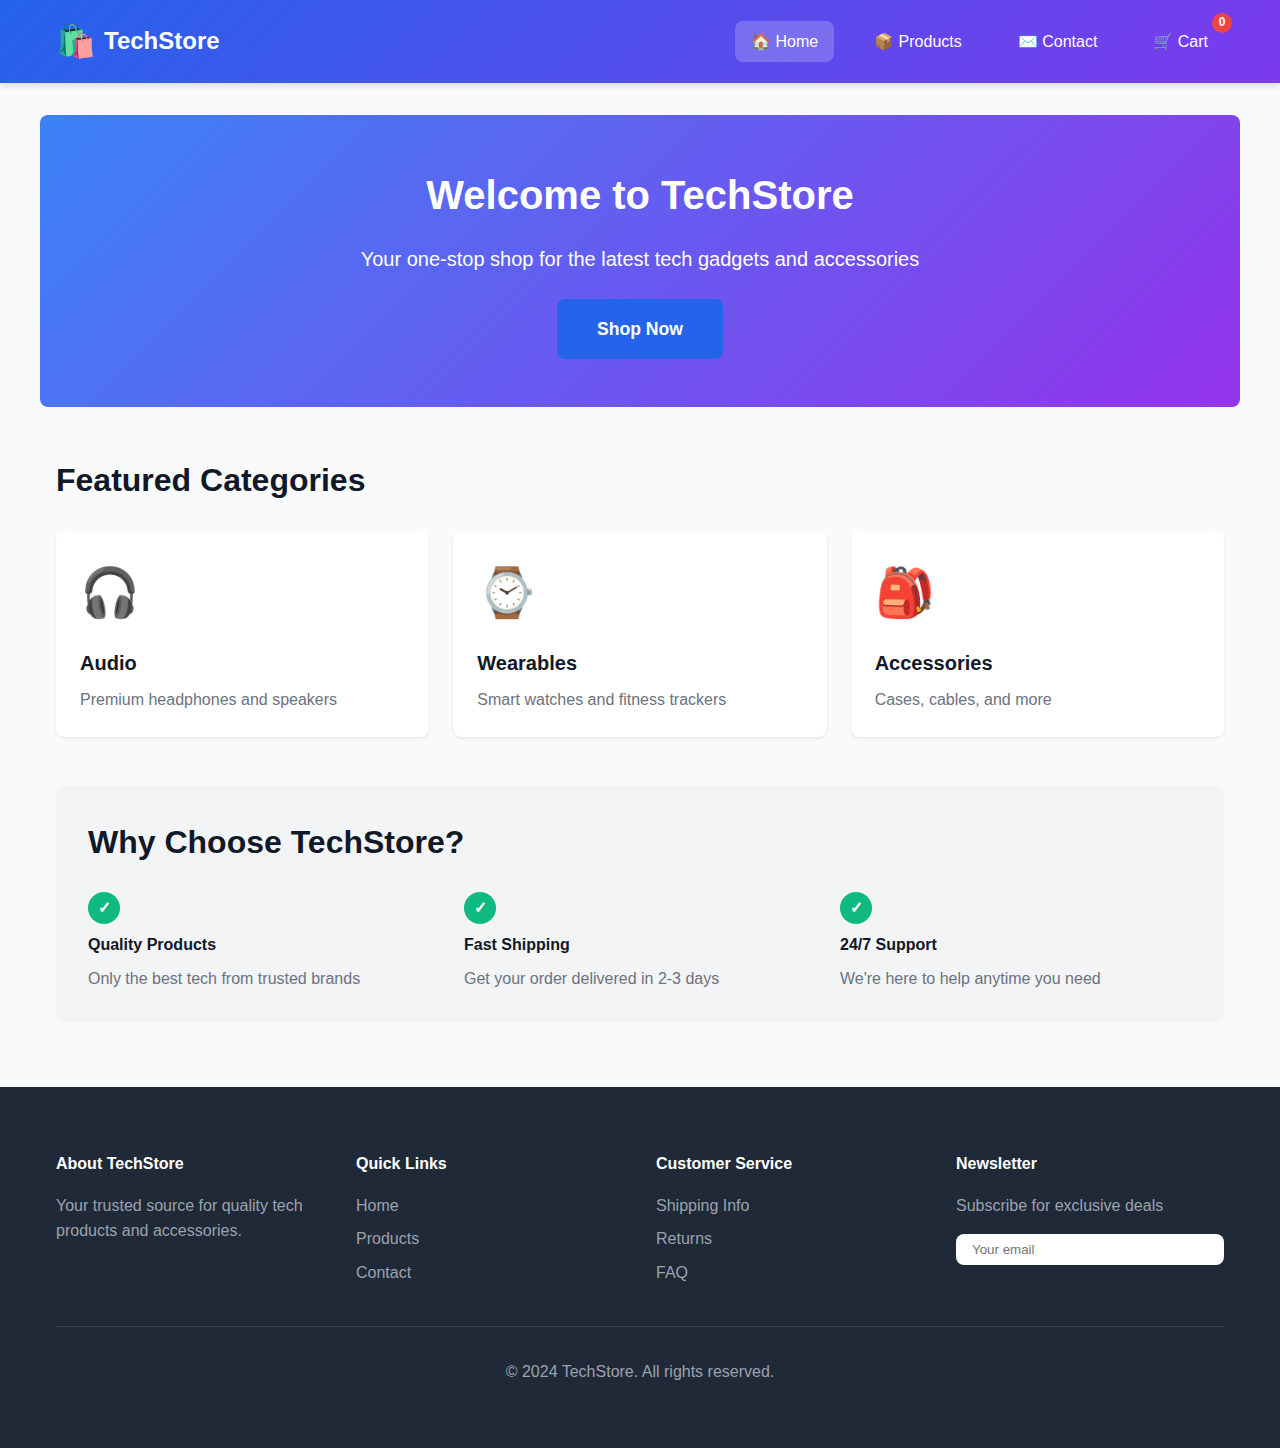
<file: index.html>
<!DOCTYPE html>
<html lang="en">
<head>
    <!-- Google tag (gtag.js) -->
<script async src="https://www.googletagmanager.com/gtag/js?id=G-QNERVDHB1G"></script>
<script>
  window.dataLayer = window.dataLayer || [];
  function gtag(){dataLayer.push(arguments);}
  gtag('js', new Date());

  gtag('config', 'G-QNERVDHB1G');
</script>
    <meta charset="UTF-8">
    <meta name="viewport" content="width=device-width, initial-scale=1.0">
    <title>TechStore - Home</title>
    <link rel="stylesheet" href="styles.css">
</head>
<body>
    <header class="header">
        <div class="container header-content">
            <div class="logo">
                <span class="logo-icon">🛍️</span>
                <h1>TechStore</h1>
            </div>
            <nav class="nav">
                <a href="index.html" class="nav-link active">🏠 Home</a>
                <a href="products.html" class="nav-link">📦 Products</a>
                <a href="contact.html" class="nav-link">✉️ Contact</a>
                <a href="cart.html" class="nav-link cart-link">
                    🛒 Cart
                    <span class="cart-badge" id="cartBadge">0</span>
                </a>
            </nav>
        </div>
    </header>

    <main>
        <section class="hero">
            <div class="container">
                <h2 class="hero-title">Welcome to TechStore</h2>
                <p class="hero-subtitle">Your one-stop shop for the latest tech gadgets and accessories</p>
                <a href="products.html" class="btn btn-primary btn-large">Shop Now</a>
            </div>
        </section>

        <section class="container section">
            <h3 class="section-title">Featured Categories</h3>
            <div class="grid-3">
                <div class="card card-hover">
                    <div class="category-icon">🎧</div>
                    <h4 class="card-title">Audio</h4>
                    <p class="card-text">Premium headphones and speakers</p>
                </div>
                <div class="card card-hover">
                    <div class="category-icon">⌚</div>
                    <h4 class="card-title">Wearables</h4>
                    <p class="card-text">Smart watches and fitness trackers</p>
                </div>
                <div class="card card-hover">
                    <div class="category-icon">🎒</div>
                    <h4 class="card-title">Accessories</h4>
                    <p class="card-text">Cases, cables, and more</p>
                </div>
            </div>
        </section>

        <section class="container section">
            <div class="features-box">
                <h3 class="section-title">Why Choose TechStore?</h3>
                <div class="grid-3">
                    <div class="feature">
                        <span class="feature-icon">✓</span>
                        <h4 class="feature-title">Quality Products</h4>
                        <p class="feature-text">Only the best tech from trusted brands</p>
                    </div>
                    <div class="feature">
                        <span class="feature-icon">✓</span>
                        <h4 class="feature-title">Fast Shipping</h4>
                        <p class="feature-text">Get your order delivered in 2-3 days</p>
                    </div>
                    <div class="feature">
                        <span class="feature-icon">✓</span>
                        <h4 class="feature-title">24/7 Support</h4>
                        <p class="feature-text">We're here to help anytime you need</p>
                    </div>
                </div>
            </div>
        </section>
    </main>

    <footer class="footer">
        <div class="container footer-content">
            <div class="grid-4">
                <div>
                    <h4 class="footer-title">About TechStore</h4>
                    <p class="footer-text">Your trusted source for quality tech products and accessories.</p>
                </div>
                <div>
                    <h4 class="footer-title">Quick Links</h4>
                    <ul class="footer-links">
                        <li><a href="index.html">Home</a></li>
                        <li><a href="products.html">Products</a></li>
                        <li><a href="contact.html">Contact</a></li>
                    </ul>
                </div>
                <div>
                    <h4 class="footer-title">Customer Service</h4>
                    <ul class="footer-links">
                        <li>Shipping Info</li>
                        <li>Returns</li>
                        <li>FAQ</li>
                    </ul>
                </div>
                <div>
                    <h4 class="footer-title">Newsletter</h4>
                    <p class="footer-text">Subscribe for exclusive deals</p>
                    <input type="email" placeholder="Your email" class="footer-input">
                </div>
            </div>
            <div class="footer-bottom">
                <p>&copy; 2024 TechStore. All rights reserved.</p>
            </div>
        </div>
    </footer>

    <script src="script.js"></script>
</body>
</html>
</file>
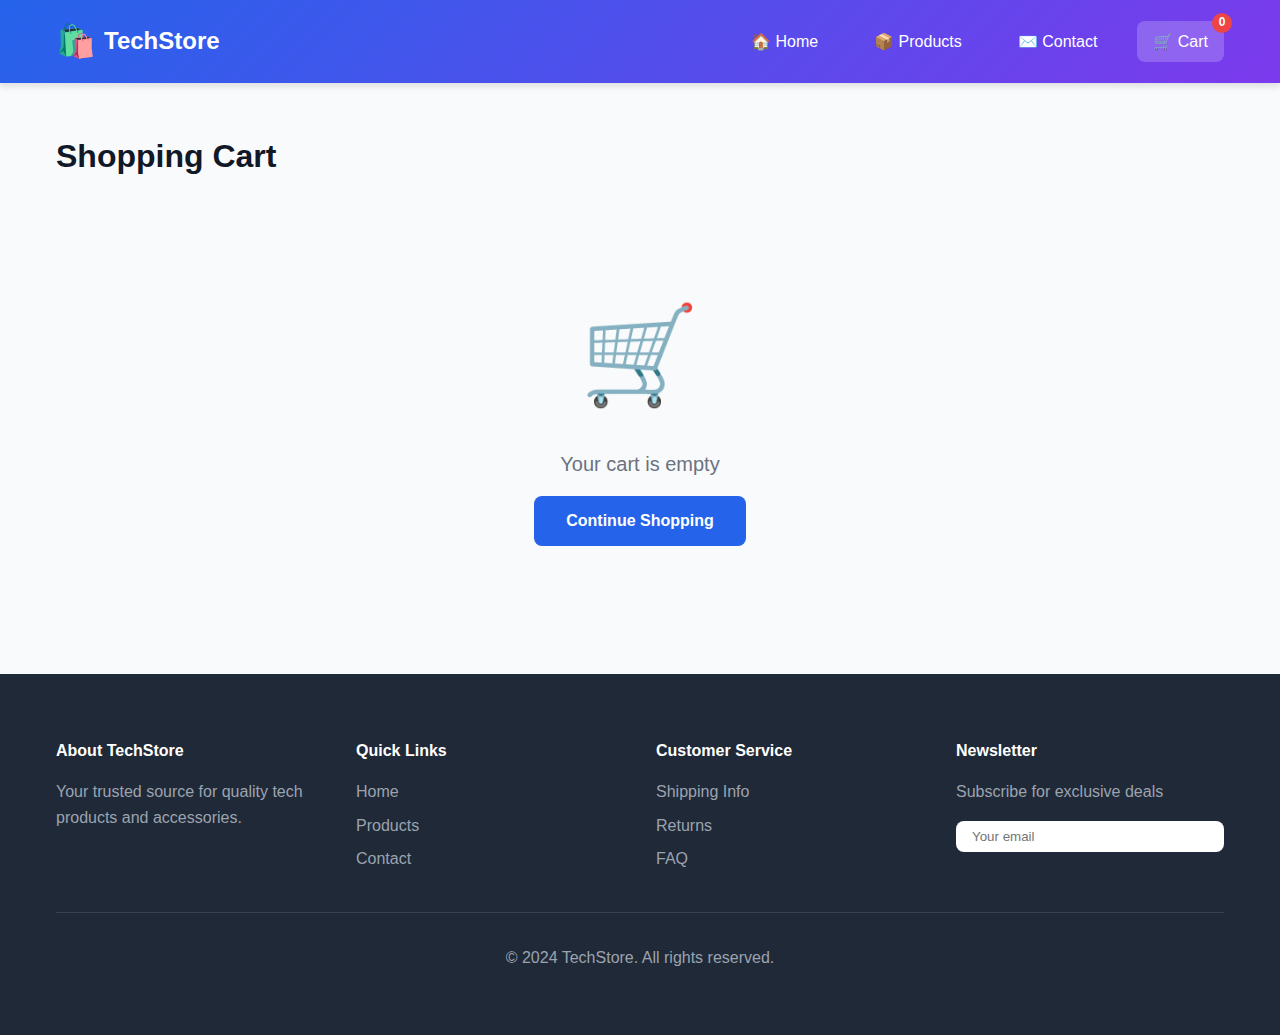
<file: cart.html>
<!DOCTYPE html>
<html lang="en">
<head>
    <!-- Google tag (gtag.js) -->
<script async src="https://www.googletagmanager.com/gtag/js?id=G-PQ73BQP780"></script>
<script>
  window.dataLayer = window.dataLayer || [];
  function gtag(){dataLayer.push(arguments);}
  gtag('js', new Date());

  gtag('config', 'G-PQ73BQP780');
</script>

    <!-- Google Tag Manager -->
<script>(function(w,d,s,l,i){w[l]=w[l]||[];w[l].push({'gtm.start':
new Date().getTime(),event:'gtm.js'});var f=d.getElementsByTagName(s)[0],
j=d.createElement(s),dl=l!='dataLayer'?'&l='+l:'';j.async=true;j.src=
'https://www.googletagmanager.com/gtm.js?id='+i+dl;f.parentNode.insertBefore(j,f);
})(window,document,'script','dataLayer','GTM-NGWX5LK3');</script>
<!-- End Google Tag Manager -->
    
    <meta charset="UTF-8">
    <meta name="viewport" content="width=device-width, initial-scale=1.0">
    <title>TechStore - Shopping Cart</title>
    <link rel="stylesheet" href="styles.css">
</head>
<body>
    <!-- Google Tag Manager (noscript) -->
<noscript><iframe src="https://www.googletagmanager.com/ns.html?id=GTM-NGWX5LK3"
height="0" width="0" style="display:none;visibility:hidden"></iframe></noscript>
<!-- End Google Tag Manager (noscript) -->
    <header class="header">
        <div class="container header-content">
            <div class="logo">
                <span class="logo-icon">🛍️</span>
                <h1>TechStore</h1>
            </div>
            <nav class="nav">
                <a href="index.html" class="nav-link">🏠 Home</a>
                <a href="products.html" class="nav-link">📦 Products</a>
                <a href="contact.html" class="nav-link">✉️ Contact</a>
                <a href="cart.html" class="nav-link cart-link active">
                    🛒 Cart
                    <span class="cart-badge" id="cartBadge">0</span>
                </a>
            </nav>
        </div>
    </header>

    <main>
        <div class="container section">
            <h2 class="page-title">Shopping Cart</h2>
            <div id="emptyCart" class="empty-cart" style="display: none;">
                <div class="empty-cart-icon">🛒</div>
                <p class="empty-cart-text">Your cart is empty</p>
                <a href="products.html" class="btn btn-primary">Continue Shopping</a>
            </div>
            <div id="cartContent" class="cart-layout">
                <div class="cart-items" id="cartItems">
                    <!-- Cart items will be loaded by JavaScript -->
                </div>
                <div class="cart-summary-container">
                    <div class="cart-summary">
                        <h3 class="summary-title">Order Summary</h3>
                        <div class="summary-row">
                            <span>Subtotal:</span>
                            <span id="subtotal">$0.00</span>
                        </div>
                        <div class="summary-row">
                            <span>Shipping:</span>
                            <span>Free</span>
                        </div>
                        <div class="summary-total">
                            <span>Total:</span>
                            <span id="total">$0.00</span>
                        </div>
                        <button class="btn btn-primary btn-block" id="checkoutBtn">Proceed to Checkout</button>
                    </div>
                </div>
            </div>
        </div>
    </main>

    <footer class="footer">
        <div class="container footer-content">
            <div class="grid-4">
                <div>
                    <h4 class="footer-title">About TechStore</h4>
                    <p class="footer-text">Your trusted source for quality tech products and accessories.</p>
                </div>
                <div>
                    <h4 class="footer-title">Quick Links</h4>
                    <ul class="footer-links">
                        <li><a href="index.html">Home</a></li>
                        <li><a href="products.html">Products</a></li>
                        <li><a href="contact.html">Contact</a></li>
                    </ul>
                </div>
                <div>
                    <h4 class="footer-title">Customer Service</h4>
                    <ul class="footer-links">
                        <li>Shipping Info</li>
                        <li>Returns</li>
                        <li>FAQ</li>
                    </ul>
                </div>
                <div>
                    <h4 class="footer-title">Newsletter</h4>
                    <p class="footer-text">Subscribe for exclusive deals</p>
                    <input type="email" placeholder="Your email" class="footer-input">
                </div>
            </div>
            <div class="footer-bottom">
                <p>&copy; 2024 TechStore. All rights reserved.</p>
            </div>
        </div>
    </footer>

    <script src="script.js"></script>
</body>
</html>
</file>
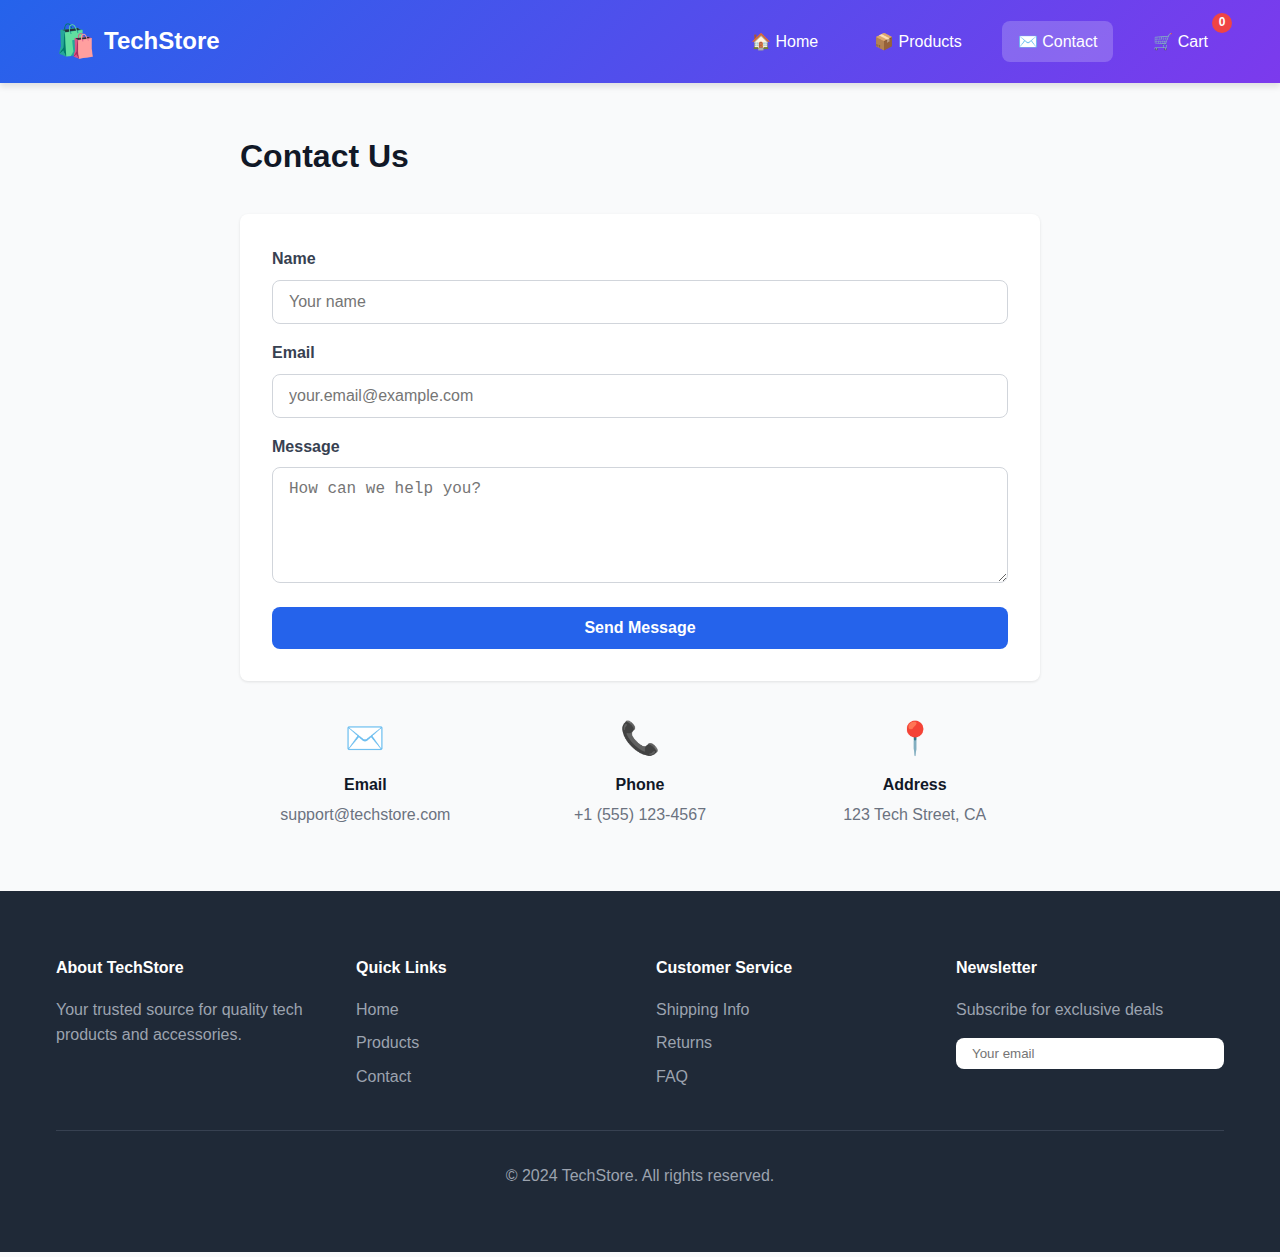
<file: contact.html>
<!DOCTYPE html>
<html lang="en">
<head>
    <!-- Google tag (gtag.js) -->
<script async src="https://www.googletagmanager.com/gtag/js?id=G-PQ73BQP780"></script>
<script>
  window.dataLayer = window.dataLayer || [];
  function gtag(){dataLayer.push(arguments);}
  gtag('js', new Date());

  gtag('config', 'G-PQ73BQP780');
</script>
    
    <!-- Google Tag Manager -->
<script>(function(w,d,s,l,i){w[l]=w[l]||[];w[l].push({'gtm.start':
new Date().getTime(),event:'gtm.js'});var f=d.getElementsByTagName(s)[0],
j=d.createElement(s),dl=l!='dataLayer'?'&l='+l:'';j.async=true;j.src=
'https://www.googletagmanager.com/gtm.js?id='+i+dl;f.parentNode.insertBefore(j,f);
})(window,document,'script','dataLayer','GTM-NGWX5LK3');</script>
<!-- End Google Tag Manager -->
    
    <meta charset="UTF-8">
    <meta name="viewport" content="width=device-width, initial-scale=1.0">
    <title>TechStore - Contact Us</title>
    <link rel="stylesheet" href="styles.css">
</head>
<body>
    <!-- Google Tag Manager (noscript) -->
<noscript><iframe src="https://www.googletagmanager.com/ns.html?id=GTM-NGWX5LK3"
height="0" width="0" style="display:none;visibility:hidden"></iframe></noscript>
<!-- End Google Tag Manager (noscript) -->
    
    <header class="header">
        <div class="container header-content">
            <div class="logo">
                <span class="logo-icon">🛍️</span>
                <h1>TechStore</h1>
            </div>
            <nav class="nav">
                <a href="index.html" class="nav-link">🏠 Home</a>
                <a href="products.html" class="nav-link">📦 Products</a>
                <a href="contact.html" class="nav-link active">✉️ Contact</a>
                <a href="cart.html" class="nav-link cart-link">
                    🛒 Cart
                    <span class="cart-badge" id="cartBadge">0</span>
                </a>
            </nav>
        </div>
    </header>

    <main>
        <div class="container section">
            <div class="contact-container">
                <h2 class="page-title">Contact Us</h2>
                <div class="contact-form-card">
                    <div class="form-group">
                        <label class="form-label">Name</label>
                        <input type="text" id="contactName" class="form-input" placeholder="Your name">
                    </div>
                    <div class="form-group">
                        <label class="form-label">Email</label>
                        <input type="email" id="contactEmail" class="form-input" placeholder="your.email@example.com">
                    </div>
                    <div class="form-group">
                        <label class="form-label">Message</label>
                        <textarea id="contactMessage" class="form-textarea" rows="5" placeholder="How can we help you?"></textarea>
                    </div>
                    <button class="btn btn-primary btn-block" id="sendMessageBtn">Send Message</button>
                </div>
                <div class="contact-info">
                    <div class="contact-info-item">
                        <div class="contact-icon">✉️</div>
                        <h4 class="contact-info-title">Email</h4>
                        <p class="contact-info-text">support@techstore.com</p>
                    </div>
                    <div class="contact-info-item">
                        <div class="contact-icon">📞</div>
                        <h4 class="contact-info-title">Phone</h4>
                        <p class="contact-info-text">+1 (555) 123-4567</p>
                    </div>
                    <div class="contact-info-item">
                        <div class="contact-icon">📍</div>
                        <h4 class="contact-info-title">Address</h4>
                        <p class="contact-info-text">123 Tech Street, CA</p>
                    </div>
                </div>
            </div>
        </div>
    </main>

    <footer class="footer">
        <div class="container footer-content">
            <div class="grid-4">
                <div>
                    <h4 class="footer-title">About TechStore</h4>
                    <p class="footer-text">Your trusted source for quality tech products and accessories.</p>
                </div>
                <div>
                    <h4 class="footer-title">Quick Links</h4>
                    <ul class="footer-links">
                        <li><a href="index.html">Home</a></li>
                        <li><a href="products.html">Products</a></li>
                        <li><a href="contact.html">Contact</a></li>
                    </ul>
                </div>
                <div>
                    <h4 class="footer-title">Customer Service</h4>
                    <ul class="footer-links">
                        <li>Shipping Info</li>
                        <li>Returns</li>
                        <li>FAQ</li>
                    </ul>
                </div>
                <div>
                    <h4 class="footer-title">Newsletter</h4>
                    <p class="footer-text">Subscribe for exclusive deals</p>
                    <input type="email" placeholder="Your email" class="footer-input">
                </div>
            </div>
            <div class="footer-bottom">
                <p>&copy; 2024 TechStore. All rights reserved.</p>
            </div>
        </div>
    </footer>

    <script src="script.js"></script>
</body>
</html>
</file>
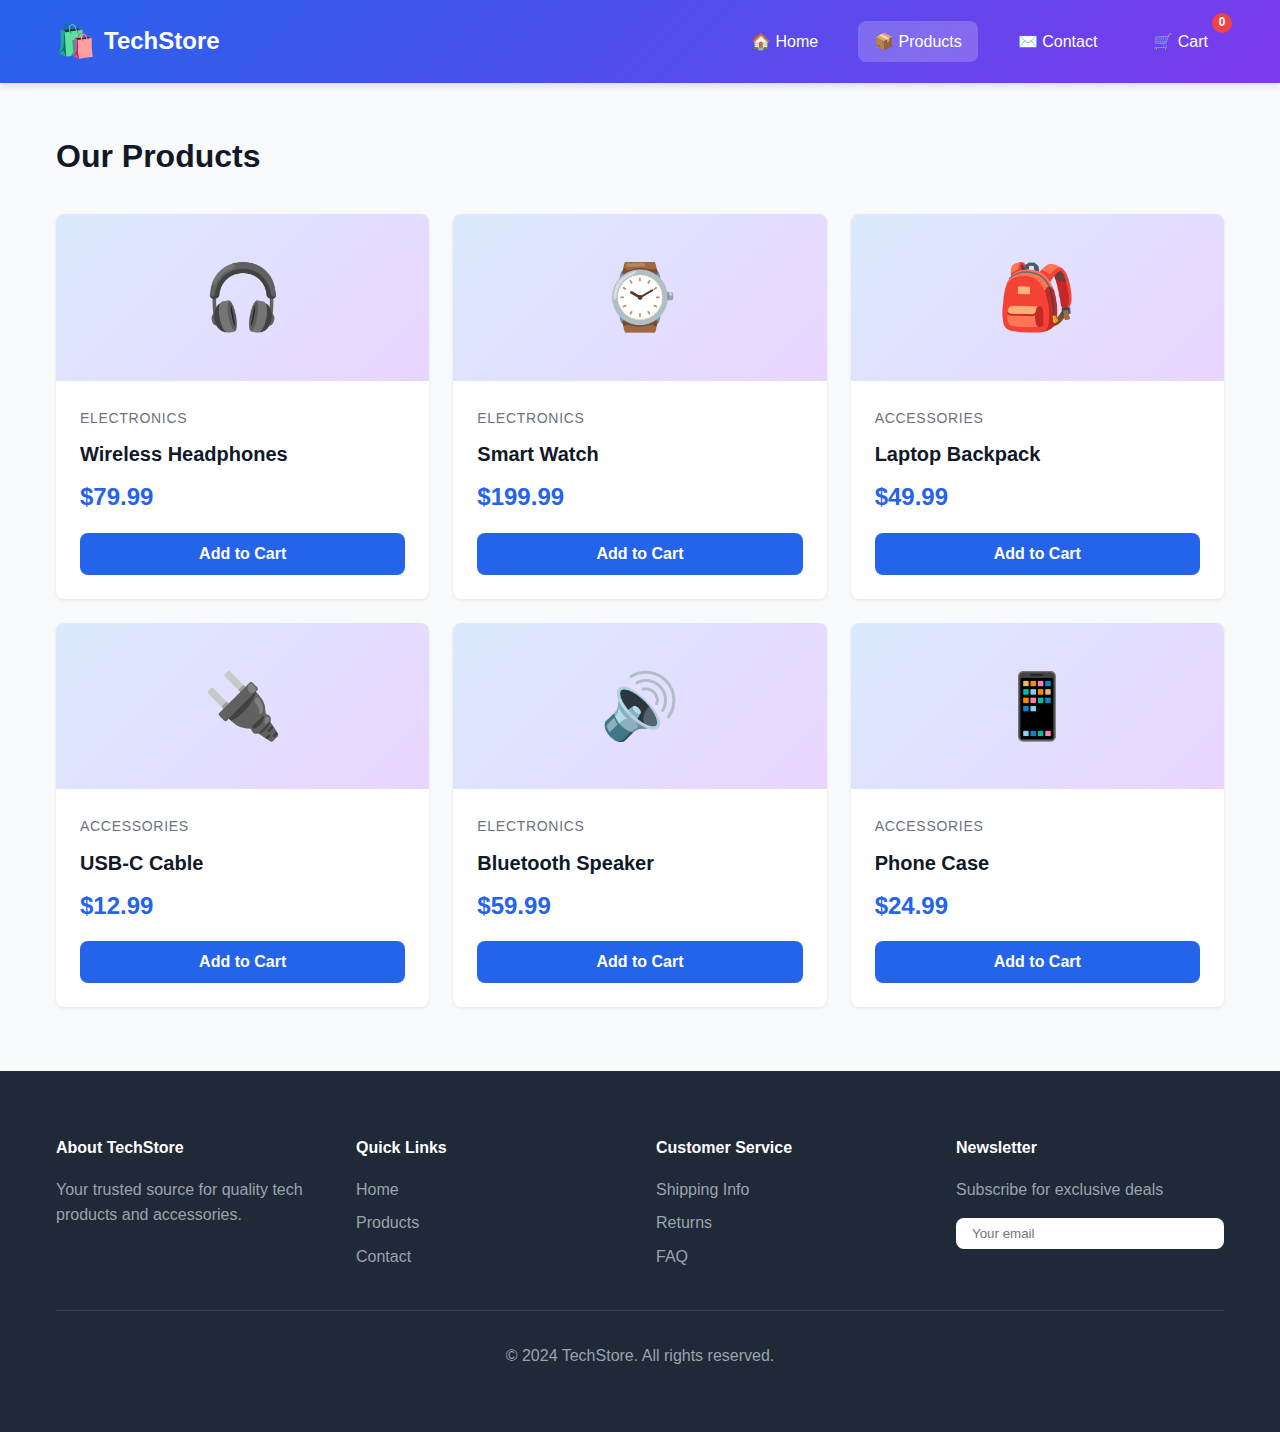
<file: products.html>
<!DOCTYPE html>
<html lang="en">
<head>
   <!-- Google tag (gtag.js) -->
<script async src="https://www.googletagmanager.com/gtag/js?id=G-PQ73BQP780"></script>
<script>
  window.dataLayer = window.dataLayer || [];
  function gtag(){dataLayer.push(arguments);}
  gtag('js', new Date());

  gtag('config', 'G-PQ73BQP780');
</script>

   <!-- Google Tag Manager -->
<script>(function(w,d,s,l,i){w[l]=w[l]||[];w[l].push({'gtm.start':
new Date().getTime(),event:'gtm.js'});var f=d.getElementsByTagName(s)[0],
j=d.createElement(s),dl=l!='dataLayer'?'&l='+l:'';j.async=true;j.src=
'https://www.googletagmanager.com/gtm.js?id='+i+dl;f.parentNode.insertBefore(j,f);
})(window,document,'script','dataLayer','GTM-NGWX5LK3');</script>
<!-- End Google Tag Manager -->
   
    <meta charset="UTF-8">
    <meta name="viewport" content="width=device-width, initial-scale=1.0">
    <title>TechStore - Products</title>
    <link rel="stylesheet" href="styles.css">
</head>
<body>
   <!-- Google Tag Manager (noscript) -->
<noscript><iframe src="https://www.googletagmanager.com/ns.html?id=GTM-M5FDPJM2"
height="0" width="0" style="display:none;visibility:hidden"></iframe></noscript>
<!-- End Google Tag Manager (noscript) -->
   
    <header class="header">
        <div class="container header-content">
            <div class="logo">
                <span class="logo-icon">🛍️</span>
                <h1>TechStore</h1>
            </div>
            <nav class="nav">
                <a href="index.html" class="nav-link">🏠 Home</a>
                <a href="products.html" class="nav-link active">📦 Products</a>
                <a href="contact.html" class="nav-link">✉️ Contact</a>
                <a href="cart.html" class="nav-link cart-link">
                    🛒 Cart
                    <span class="cart-badge" id="cartBadge">0</span>
                </a>
            </nav>
        </div>
    </header>

    <main>
        <div class="container section">
            <h2 class="page-title">Our Products</h2>
            <div class="grid-3" id="productsGrid">
                <!-- Products will be loaded by JavaScript -->
            </div>
        </div>
    </main>

    <footer class="footer">
        <div class="container footer-content">
            <div class="grid-4">
                <div>
                    <h4 class="footer-title">About TechStore</h4>
                    <p class="footer-text">Your trusted source for quality tech products and accessories.</p>
                </div>
                <div>
                    <h4 class="footer-title">Quick Links</h4>
                    <ul class="footer-links">
                        <li><a href="index.html">Home</a></li>
                        <li><a href="products.html">Products</a></li>
                        <li><a href="contact.html">Contact</a></li>
                    </ul>
                </div>
                <div>
                    <h4 class="footer-title">Customer Service</h4>
                    <ul class="footer-links">
                        <li>Shipping Info</li>
                        <li>Returns</li>
                        <li>FAQ</li>
                    </ul>
                </div>
                <div>
                    <h4 class="footer-title">Newsletter</h4>
                    <p class="footer-text">Subscribe for exclusive deals</p>
                    <input type="email" placeholder="Your email" class="footer-input">
                </div>
            </div>
            <div class="footer-bottom">
                <p>&copy; 2024 TechStore. All rights reserved.</p>
            </div>
        </div>
    </footer>

    <script src="script.js"></script>
</body>
</html>
</file>
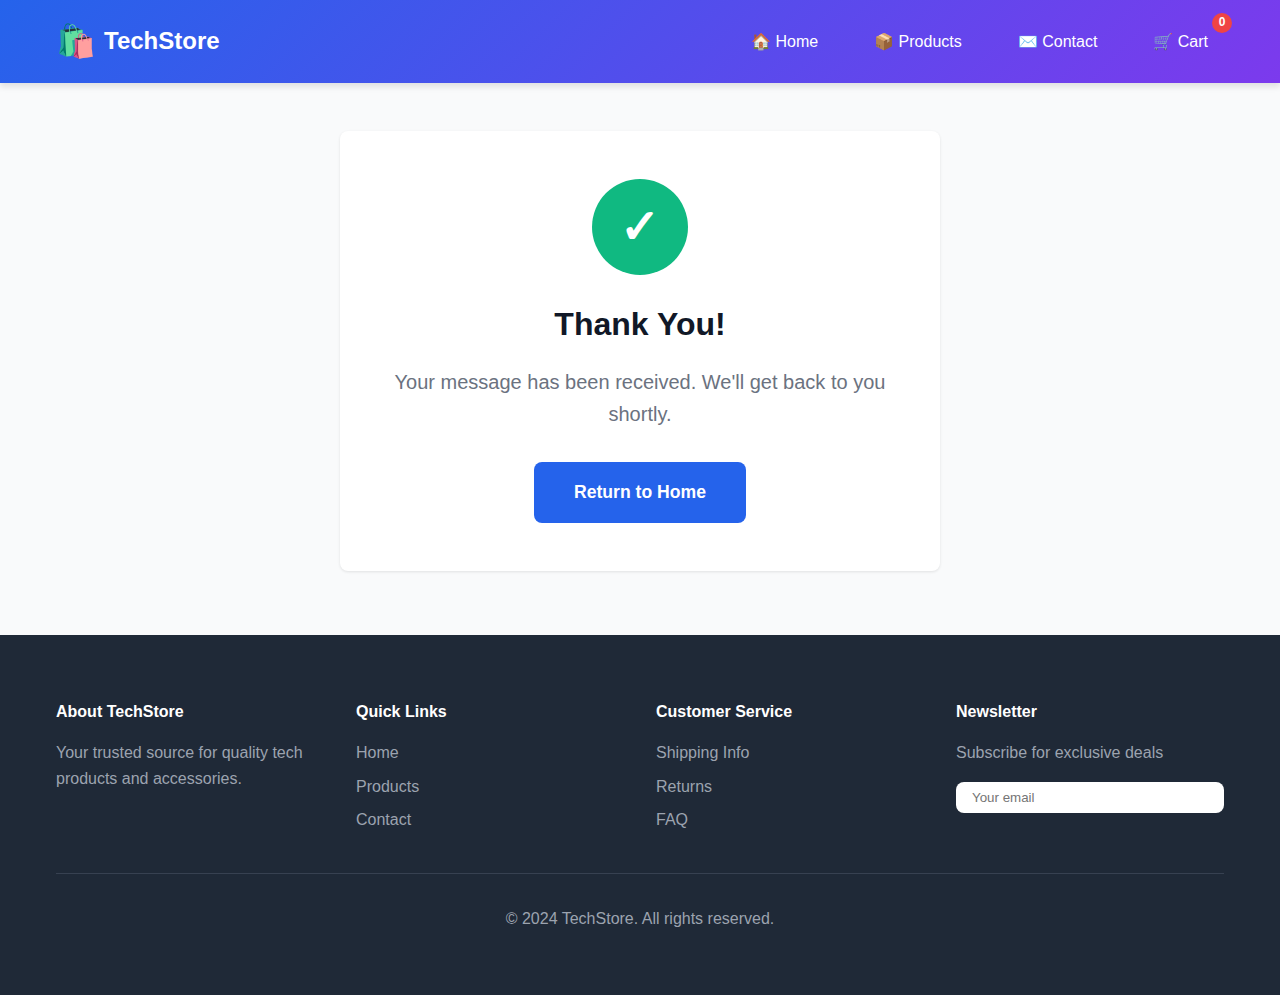
<file: thankyou.html>
<!DOCTYPE html>
<html lang="en">
<head>
    <!-- Google tag (gtag.js) -->
<script async src="https://www.googletagmanager.com/gtag/js?id=G-QNERVDHB1G"></script>
<script>
  window.dataLayer = window.dataLayer || [];
  function gtag(){dataLayer.push(arguments);}
  gtag('js', new Date());

  gtag('config', 'G-QNERVDHB1G');
</script>
    <meta charset="UTF-8">
    <meta name="viewport" content="width=device-width, initial-scale=1.0">
    <title>TechStore - Thank You</title>
    <link rel="stylesheet" href="styles.css">
</head>
<body>
    <header class="header">
        <div class="container header-content">
            <div class="logo">
                <span class="logo-icon">🛍️</span>
                <h1>TechStore</h1>
            </div>
            <nav class="nav">
                <a href="index.html" class="nav-link">🏠 Home</a>
                <a href="products.html" class="nav-link">📦 Products</a>
                <a href="contact.html" class="nav-link">✉️ Contact</a>
                <a href="cart.html" class="nav-link cart-link">
                    🛒 Cart
                    <span class="cart-badge" id="cartBadge">0</span>
                </a>
            </nav>
        </div>
    </header>

    <main>
        <div class="container section">
            <div class="thankyou-container">
                <div class="thankyou-card">
                    <div class="thankyou-icon">✓</div>
                    <h2 class="thankyou-title">Thank You!</h2>
                    <p class="thankyou-text">Your message has been received. We'll get back to you shortly.</p>
                    <a href="index.html" class="btn btn-primary btn-large">Return to Home</a>
                </div>
            </div>
        </div>
    </main>

    <footer class="footer">
        <div class="container footer-content">
            <div class="grid-4">
                <div>
                    <h4 class="footer-title">About TechStore</h4>
                    <p class="footer-text">Your trusted source for quality tech products and accessories.</p>
                </div>
                <div>
                    <h4 class="footer-title">Quick Links</h4>
                    <ul class="footer-links">
                        <li><a href="index.html">Home</a></li>
                        <li><a href="products.html">Products</a></li>
                        <li><a href="contact.html">Contact</a></li>
                    </ul>
                </div>
                <div>
                    <h4 class="footer-title">Customer Service</h4>
                    <ul class="footer-links">
                        <li>Shipping Info</li>
                        <li>Returns</li>
                        <li>FAQ</li>
                    </ul>
                </div>
                <div>
                    <h4 class="footer-title">Newsletter</h4>
                    <p class="footer-text">Subscribe for exclusive deals</p>
                    <input type="email" placeholder="Your email" class="footer-input">
                </div>
            </div>
            <div class="footer-bottom">
                <p>&copy; 2024 TechStore. All rights reserved.</p>
            </div>
        </div>
    </footer>

    <script src="script.js"></script>
</body>
</html>
</file>
<file: styles.css>
* {
    margin: 0;
    padding: 0;
    box-sizing: border-box;
}

body {
    font-family: -apple-system, BlinkMacSystemFont, 'Segoe UI', Roboto, 'Helvetica Neue', Arial, sans-serif;
    background-color: #f9fafb;
    color: #111827;
    line-height: 1.6;
}

.container {
    max-width: 1200px;
    margin: 0 auto;
    padding: 0 1rem;
}

/* Header */
.header {
    background: linear-gradient(135deg, #2563eb 0%, #7c3aed 100%);
    color: white;
    box-shadow: 0 4px 6px rgba(0, 0, 0, 0.1);
}

.header-content {
    display: flex;
    justify-content: space-between;
    align-items: center;
    padding: 1rem;
}

.logo {
    display: flex;
    align-items: center;
    gap: 0.5rem;
}

.logo-icon {
    font-size: 2rem;
}

.logo h1 {
    font-size: 1.5rem;
    font-weight: bold;
}

.nav {
    display: flex;
    gap: 1.5rem;
    align-items: center;
}

.nav-link {
    color: white;
    text-decoration: none;
    padding: 0.5rem 1rem;
    border-radius: 0.5rem;
    transition: background-color 0.3s;
    display: flex;
    align-items: center;
    gap: 0.25rem;
}

.nav-link:hover {
    background-color: rgba(255, 255, 255, 0.1);
}

.nav-link.active {
    background-color: rgba(255, 255, 255, 0.2);
}

.cart-link {
    position: relative;
}

.cart-badge {
    position: absolute;
    top: -0.5rem;
    right: -0.5rem;
    background-color: #ef4444;
    color: white;
    border-radius: 9999px;
    width: 1.25rem;
    height: 1.25rem;
    display: flex;
    align-items: center;
    justify-content: center;
    font-size: 0.75rem;
    font-weight: bold;
}

/* Hero Section */
.hero {
    background: linear-gradient(135deg, #3b82f6 0%, #9333ea 100%);
    color: white;
    padding: 3rem 1rem;
    border-radius: 0.5rem;
    margin: 2rem auto;
    max-width: 1200px;
    text-align: center;
}

.hero-title {
    font-size: 2.5rem;
    font-weight: bold;
    margin-bottom: 1rem;
}

.hero-subtitle {
    font-size: 1.25rem;
    margin-bottom: 1.5rem;
}

/* Buttons */
.btn {
    display: inline-block;
    padding: 0.75rem 2rem;
    border-radius: 0.5rem;
    font-weight: 600;
    text-decoration: none;
    transition: all 0.3s;
    border: none;
    cursor: pointer;
    font-size: 1rem;
}

.btn-primary {
    background-color: #2563eb;
    color: white;
}

.btn-primary:hover {
    background-color: #1d4ed8;
}

.btn-large {
    padding: 1rem 2.5rem;
    font-size: 1.1rem;
}

.btn-block {
    width: 100%;
}

/* Section */
.section {
    margin: 3rem auto;
}

.section-title {
    font-size: 2rem;
    font-weight: bold;
    margin-bottom: 1.5rem;
}

.page-title {
    font-size: 2rem;
    font-weight: bold;
    margin-bottom: 2rem;
}

/* Grid */
.grid-3 {
    display: grid;
    grid-template-columns: repeat(auto-fit, minmax(300px, 1fr));
    gap: 1.5rem;
}

.grid-4 {
    display: grid;
    grid-template-columns: repeat(auto-fit, minmax(250px, 1fr));
    gap: 2rem;
}

/* Cards */
.card {
    background: white;
    padding: 1.5rem;
    border-radius: 0.5rem;
    box-shadow: 0 1px 3px rgba(0, 0, 0, 0.1);
}

.card-hover {
    transition: box-shadow 0.3s;
}

.card-hover:hover {
    box-shadow: 0 10px 25px rgba(0, 0, 0, 0.15);
}

.category-icon {
    font-size: 3rem;
    margin-bottom: 1rem;
}

.card-title {
    font-size: 1.25rem;
    font-weight: 600;
    margin-bottom: 0.5rem;
}

.card-text {
    color: #6b7280;
}

/* Features */
.features-box {
    background-color: #f3f4f6;
    padding: 2rem;
    border-radius: 0.5rem;
}

.feature {
    text-align: left;
}

.feature-icon {
    display: inline-flex;
    align-items: center;
    justify-content: center;
    width: 2rem;
    height: 2rem;
    background-color: #10b981;
    color: white;
    border-radius: 50%;
    font-weight: bold;
    margin-bottom: 0.5rem;
}

.feature-title {
    font-weight: 600;
    margin-bottom: 0.5rem;
}

.feature-text {
    color: #6b7280;
}

/* Products */
.product-card {
    background: white;
    border-radius: 0.5rem;
    box-shadow: 0 1px 3px rgba(0, 0, 0, 0.1);
    overflow: hidden;
    transition: box-shadow 0.3s;
}

.product-card:hover {
    box-shadow: 0 10px 25px rgba(0, 0, 0, 0.15);
}

.product-image {
    background: linear-gradient(135deg, #dbeafe 0%, #e9d5ff 100%);
    padding: 2rem;
    display: flex;
    align-items: center;
    justify-content: center;
    font-size: 4rem;
}

.product-info {
    padding: 1.5rem;
}

.product-category {
    font-size: 0.875rem;
    color: #6b7280;
    text-transform: uppercase;
    letter-spacing: 0.05em;
}

.product-name {
    font-size: 1.25rem;
    font-weight: 600;
    margin: 0.5rem 0;
}

.product-price {
    font-size: 1.5rem;
    font-weight: bold;
    color: #2563eb;
    margin-bottom: 1rem;
}

/* Cart */
.empty-cart {
    text-align: center;
    padding: 4rem 1rem;
}

.empty-cart-icon {
    font-size: 6rem;
    color: #d1d5db;
    margin-bottom: 1rem;
}

.empty-cart-text {
    font-size: 1.25rem;
    color: #6b7280;
    margin-bottom: 1rem;
}

.cart-layout {
    display: grid;
    grid-template-columns: 2fr 1fr;
    gap: 2rem;
}

.cart-item {
    background: white;
    border-radius: 0.5rem;
    box-shadow: 0 1px 3px rgba(0, 0, 0, 0.1);
    padding: 1.5rem;
    margin-bottom: 1rem;
    display: flex;
    align-items: center;
    gap: 1.5rem;
}

.cart-item-image {
    font-size: 3rem;
}

.cart-item-info {
    flex-grow: 1;
}

.cart-item-name {
    font-size: 1.25rem;
    font-weight: 600;
    margin-bottom: 0.25rem;
}

.cart-item-price {
    color: #6b7280;
}

.cart-item-controls {
    display: flex;
    align-items: center;
    gap: 1rem;
}

.quantity-btn {
    background-color: #e5e7eb;
    border: none;
    padding: 0.25rem 0.75rem;
    border-radius: 0.25rem;
    cursor: pointer;
    font-size: 1rem;
}

.quantity-btn:hover {
    background-color: #d1d5db;
}

.quantity {
    font-weight: 600;
    min-width: 2rem;
    text-align: center;
}

.remove-btn {
    color: #ef4444;
    background: none;
    border: none;
    cursor: pointer;
    margin-left: 1rem;
}

.remove-btn:hover {
    color: #dc2626;
}

.cart-summary-container {
    position: sticky;
    top: 1rem;
}

.cart-summary {
    background: white;
    border-radius: 0.5rem;
    box-shadow: 0 1px 3px rgba(0, 0, 0, 0.1);
    padding: 1.5rem;
}

.summary-title {
    font-size: 1.25rem;
    font-weight: 600;
    margin-bottom: 1rem;
}

.summary-row {
    display: flex;
    justify-content: space-between;
    margin-bottom: 0.5rem;
}

.summary-total {
    display: flex;
    justify-content: space-between;
    border-top: 1px solid #e5e7eb;
    padding-top: 0.5rem;
    margin-top: 0.5rem;
    font-weight: bold;
    font-size: 1.125rem;
}

.summary-total span:last-child {
    color: #2563eb;
}

/* Contact */
.contact-container {
    max-width: 800px;
    margin: 0 auto;
}

.contact-form-card {
    background: white;
    border-radius: 0.5rem;
    box-shadow: 0 1px 3px rgba(0, 0, 0, 0.1);
    padding: 2rem;
    margin-bottom: 2rem;
}

.form-group {
    margin-bottom: 1rem;
}

.form-label {
    display: block;
    color: #374151;
    font-weight: 600;
    margin-bottom: 0.5rem;
}

.form-input,
.form-textarea {
    width: 100%;
    padding: 0.75rem 1rem;
    border: 1px solid #d1d5db;
    border-radius: 0.5rem;
    font-size: 1rem;
    transition: border-color 0.3s, box-shadow 0.3s;
}

.form-input:focus,
.form-textarea:focus {
    outline: none;
    border-color: #2563eb;
    box-shadow: 0 0 0 3px rgba(37, 99, 235, 0.1);
}

.contact-info {
    display: grid;
    grid-template-columns: repeat(auto-fit, minmax(200px, 1fr));
    gap: 1.5rem;
}

.contact-info-item {
    text-align: center;
}

.contact-icon {
    font-size: 2rem;
    margin-bottom: 0.5rem;
    color: #2563eb;
}

.contact-info-title {
    font-weight: 600;
    margin-bottom: 0.25rem;
}

.contact-info-text {
    color: #6b7280;
}

/* Thank You */
.thankyou-container {
    max-width: 600px;
    margin: 0 auto;
    text-align: center;
}

.thankyou-card {
    background: white;
    border-radius: 0.5rem;
    box-shadow: 0 1px 3px rgba(0, 0, 0, 0.1);
    padding: 3rem;
}

.thankyou-icon {
    width: 6rem;
    height: 6rem;
    margin: 0 auto 1.5rem;
    background-color: #10b981;
    color: white;
    border-radius: 50%;
    display: flex;
    align-items: center;
    justify-content: center;
    font-size: 3rem;
    font-weight: bold;
}

.thankyou-title {
    font-size: 2rem;
    font-weight: bold;
    margin-bottom: 1rem;
}

.thankyou-text {
    font-size: 1.25rem;
    color: #6b7280;
    margin-bottom: 2rem;
}

/* Footer */
.footer {
    background-color: #1f2937;
    color: white;
    margin-top: 4rem;
    padding: 2rem 0;
}

.footer-content {
    padding: 2rem 1rem;
}

.footer-title {
    font-weight: bold;
    margin-bottom: 1rem;
}

.footer-text {
    color: #9ca3af;
}

.footer-links {
    list-style: none;
}

.footer-links li {
    margin-bottom: 0.5rem;
    color: #9ca3af;
}

.footer-links a {
    color: #9ca3af;
    text-decoration: none;
}

.footer-links a:hover {
    color: white;
}

.footer-input {
    width: 100%;
    padding: 0.5rem 1rem;
    border-radius: 0.5rem;
    border: none;
    margin-top: 1rem;
}

.footer-bottom {
    border-top: 1px solid #374151;
    margin-top: 2rem;
    padding-top: 2rem;
    text-align: center;
    color: #9ca3af;
}

/* Responsive */
@media (max-width: 768px) {
    .header-content {
        flex-direction: column;
        gap: 1rem;
    }

    .nav {
        flex-wrap: wrap;
        justify-content: center;
    }

    .hero-title {
        font-size: 1.875rem;
    }

    .cart-layout {
        grid-template-columns: 1fr;
    }

    .cart-item {
        flex-direction: column;
        text-align: center;
    }

    .cart-item-controls {
        justify-content: center;
    }
}
</file>
